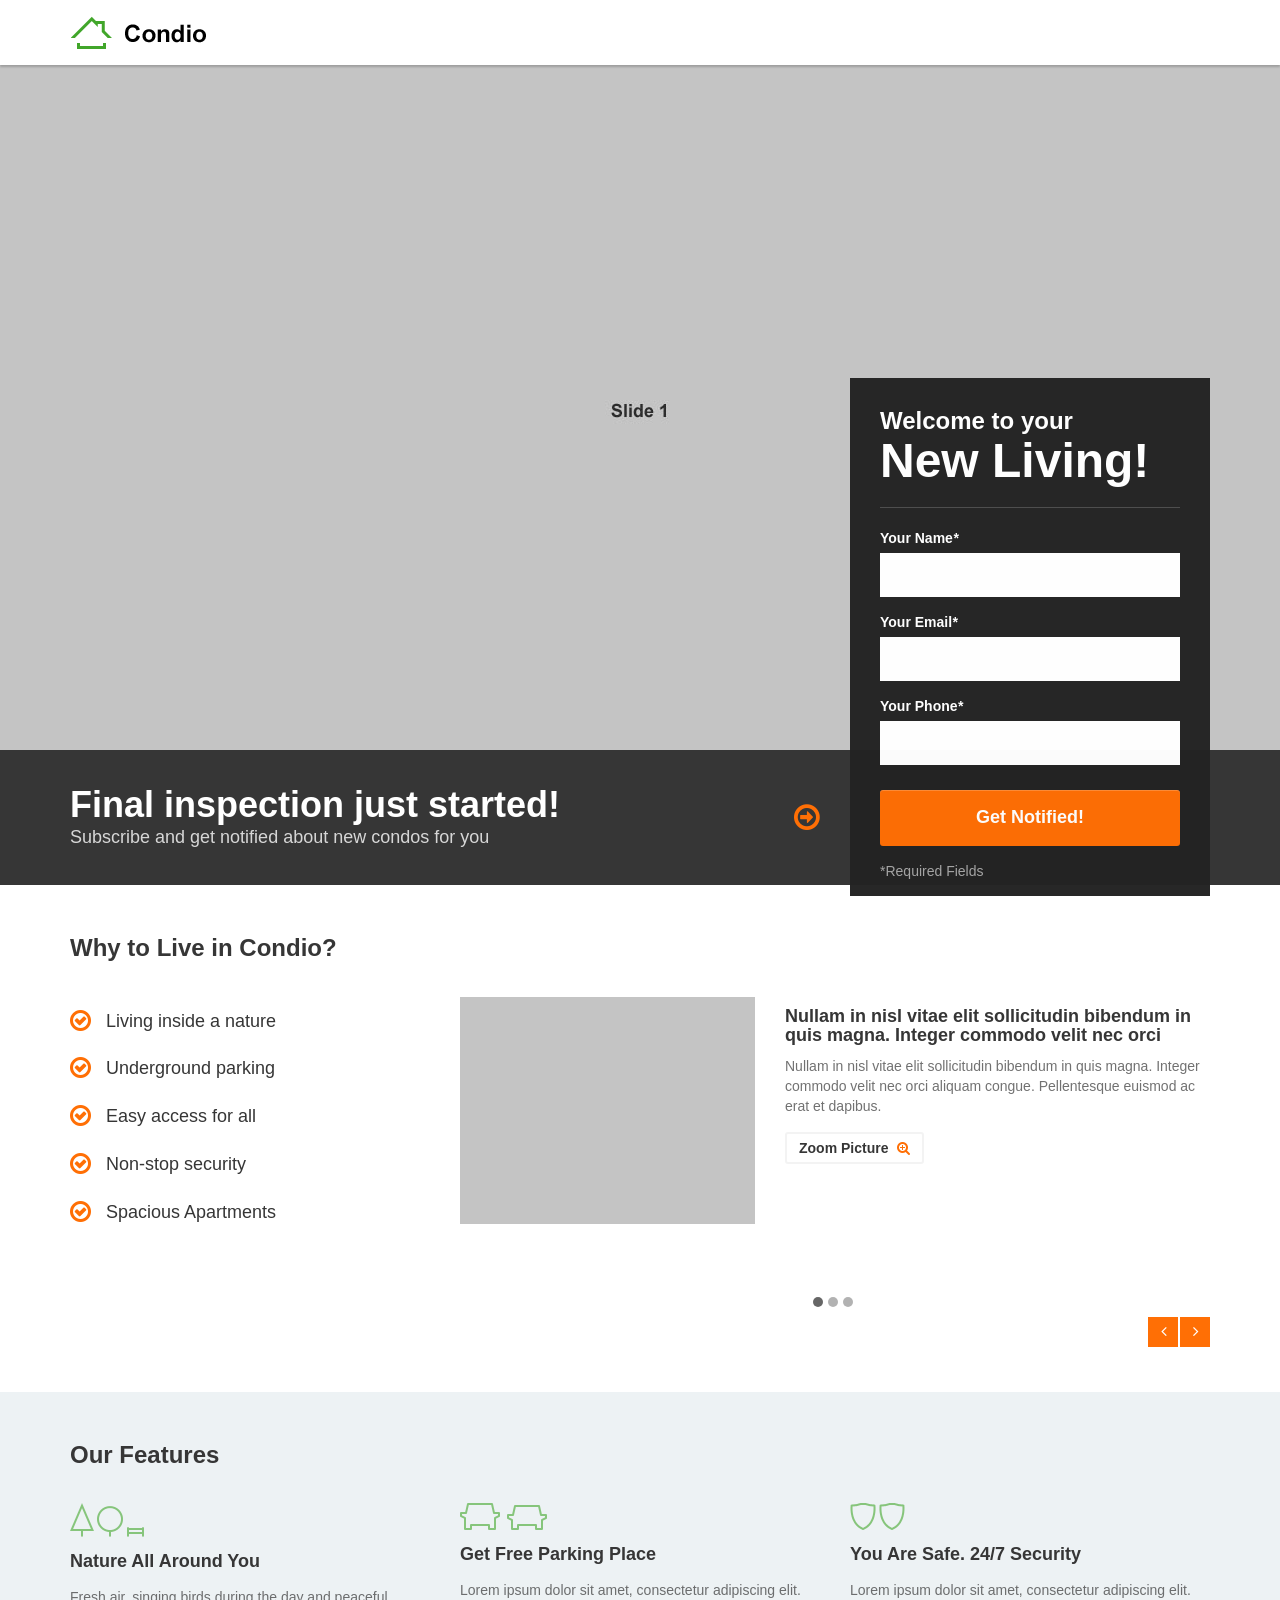
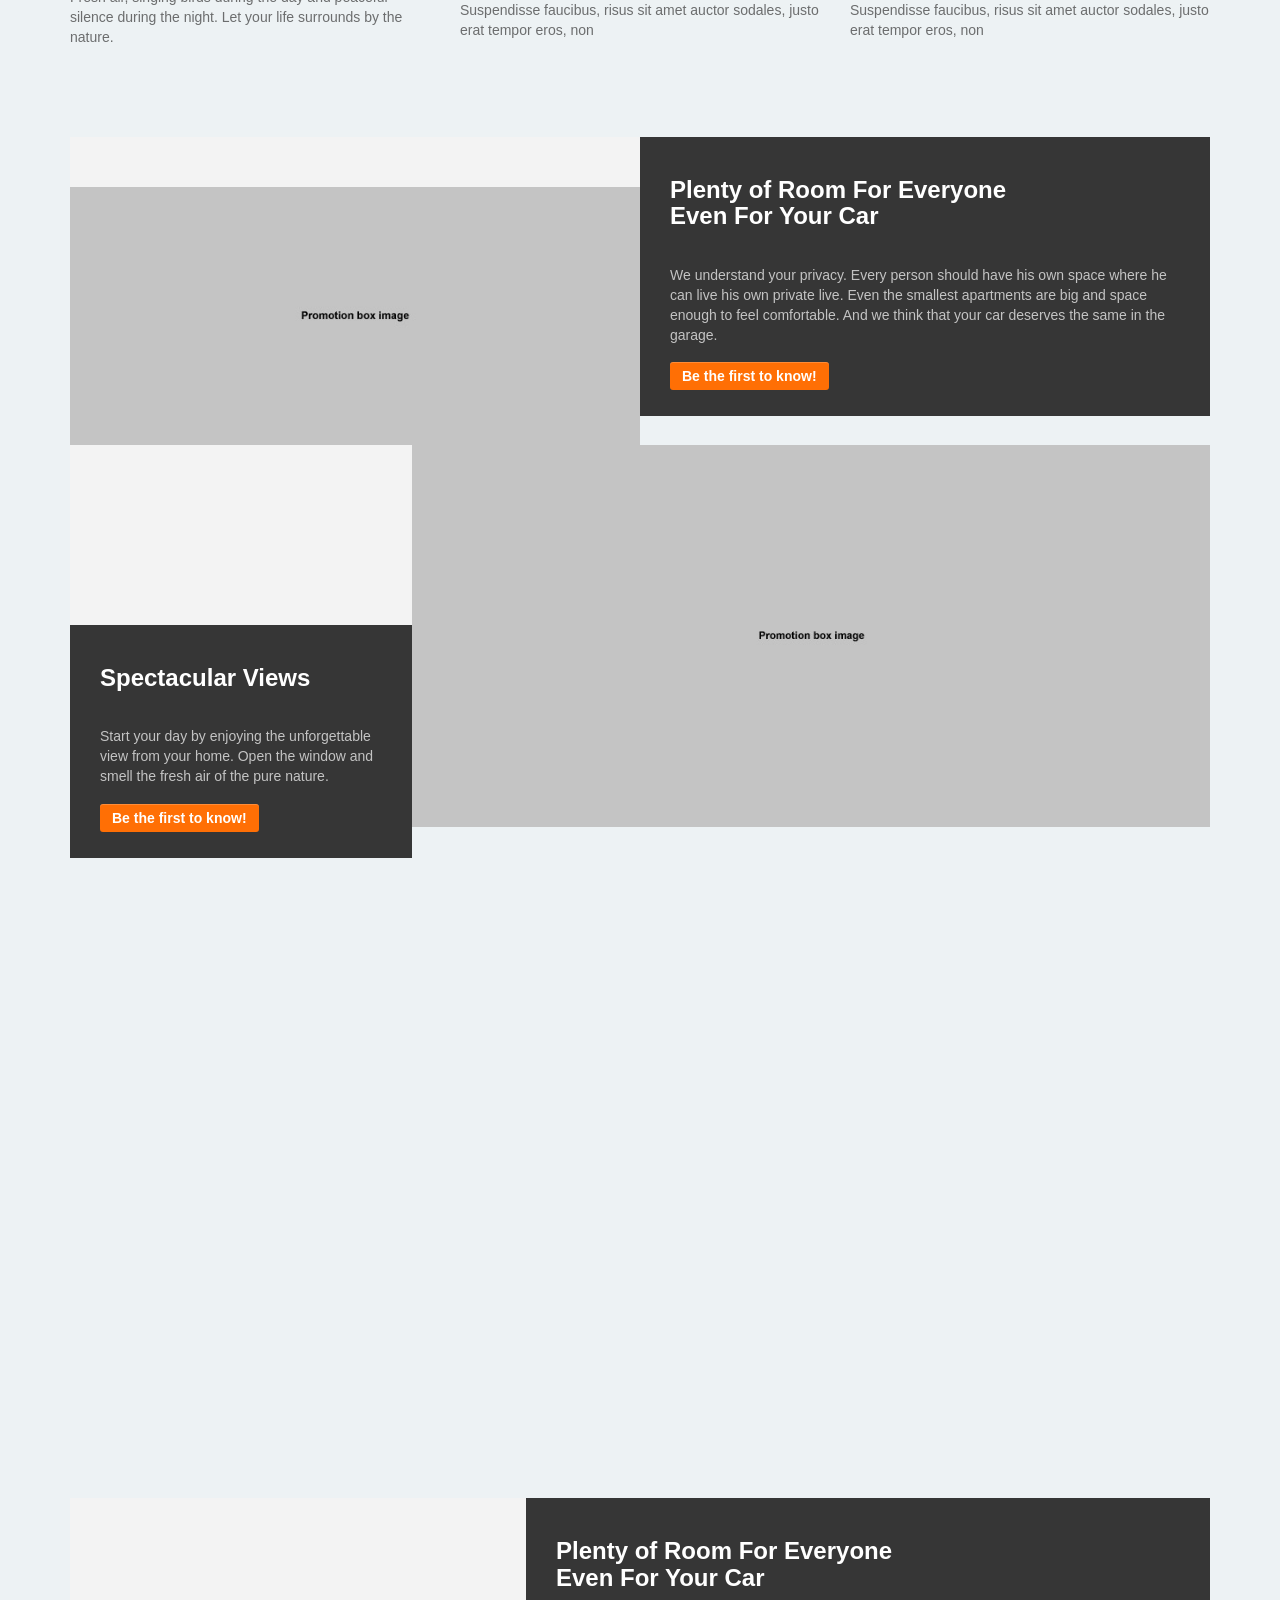
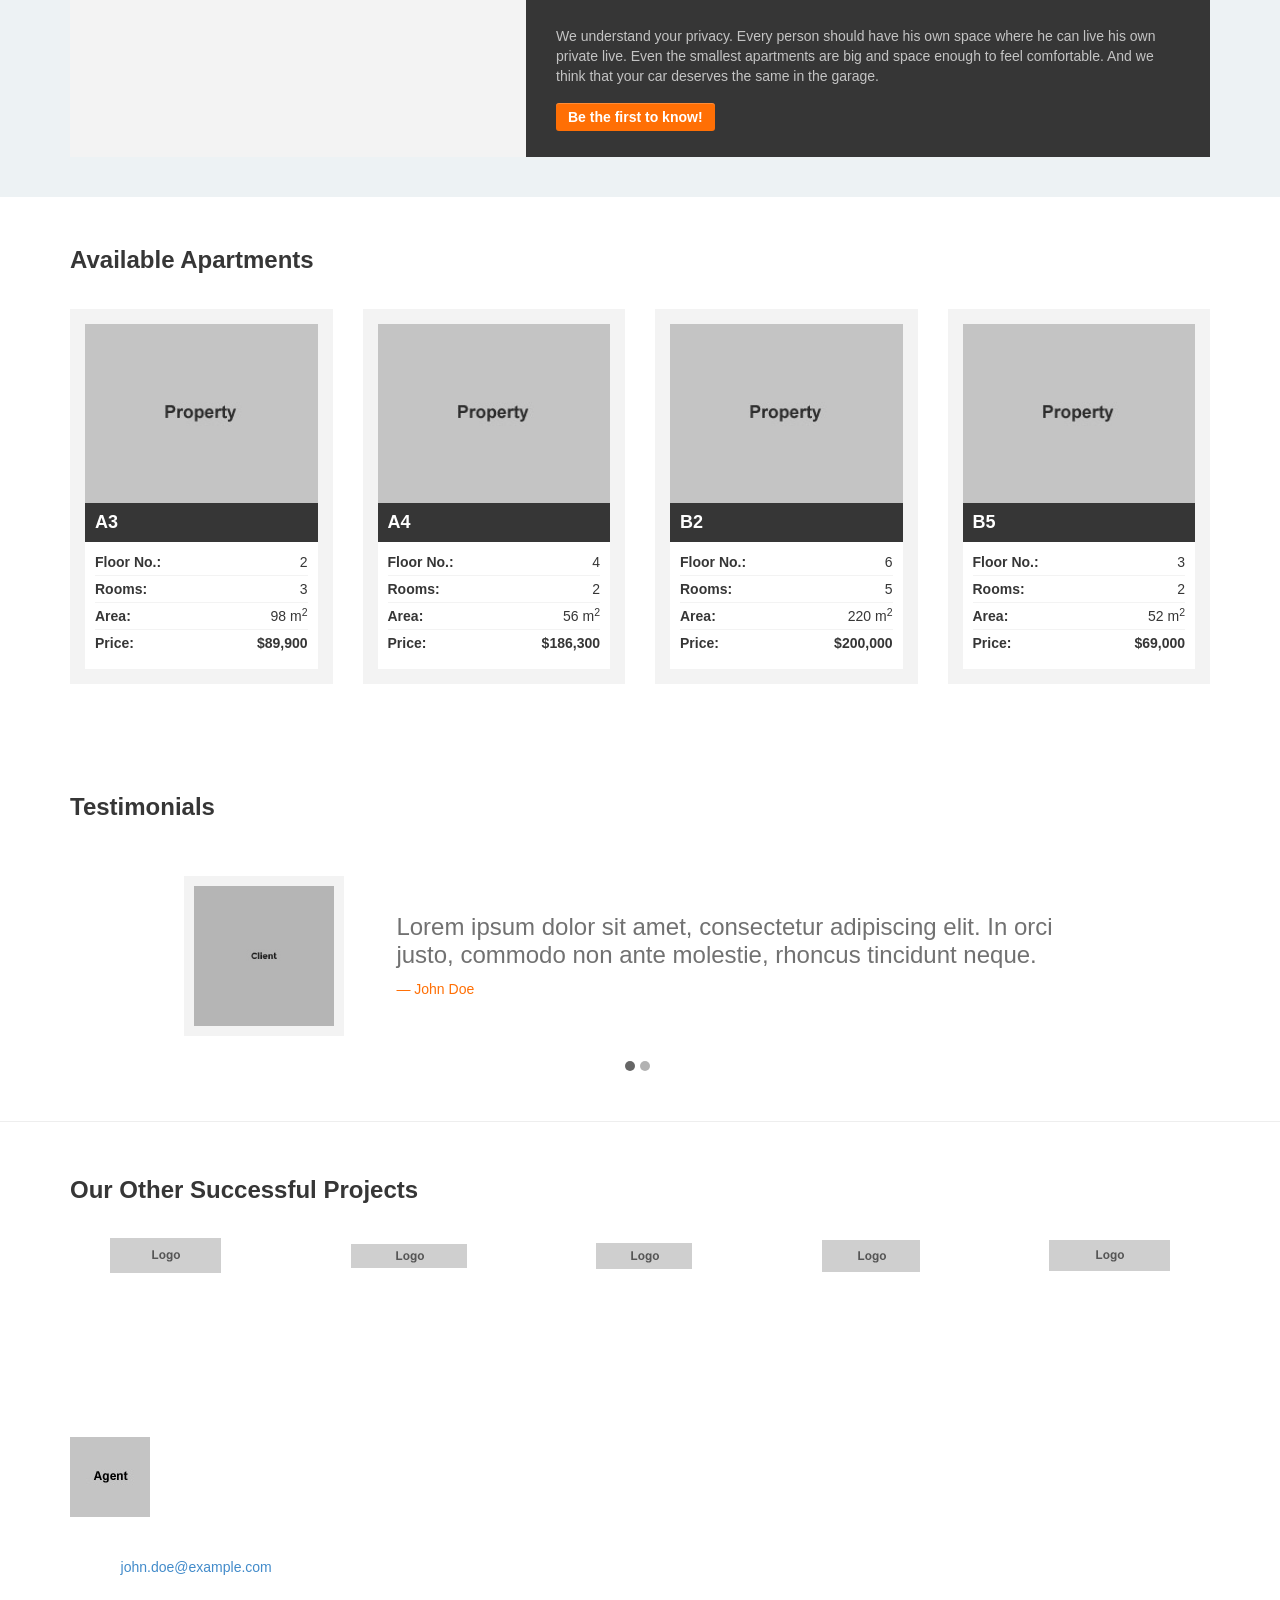
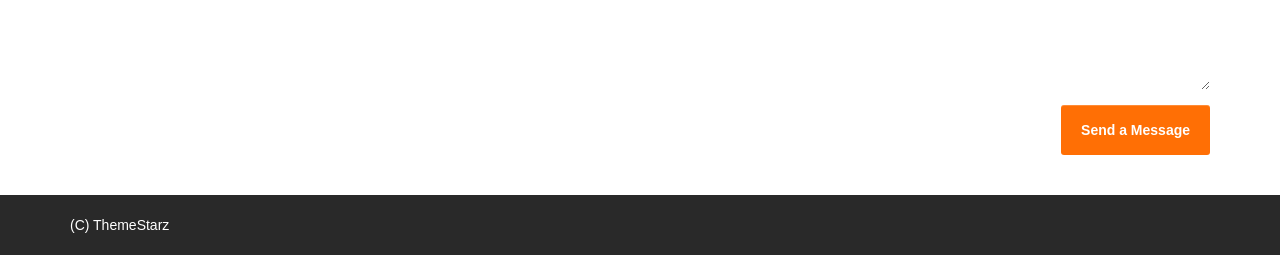
<file: index-parallax.html>
<!DOCTYPE html>

<html lang="en-US">
<head>
    <meta charset="UTF-8"/>
    <meta name="viewport" content="width=device-width, initial-scale=1.0">
    <meta name="author" content="Theme Starz">

    <link href="assets/fonts/font-awesome-4.0.3/css/font-awesome.min.css" rel="stylesheet" type="text/css">
    <link rel="stylesheet" href="assets/bootstrap/css/bootstrap.css" type="text/css">
    <link rel="stylesheet" href="assets/css/owl.carousel.css" type="text/css">
    <link rel="stylesheet" href="assets/css/magnific-popup.css" type="text/css">
    <link rel="stylesheet" href="assets/css/flexslider.css" type="text/css">

    <link rel="stylesheet" href="assets/css/style.css" type="text/css">

    <title>Condio - Real Estate HTML Landing Page</title>

</head>

<body data-spy="scroll" data-target=".navigation" data-offset="90">
<!-- Wrapper -->
<section id="home"></section>
<div class="wrapper">
    <div class="navigation ">
        <div class="container">
            <header class="navbar" id="top" role="banner">
                <div class="navbar-header">
                    <button class="navbar-toggle" type="button" data-toggle="collapse" data-target=".bs-navbar-collapse">
                        <span class="sr-only">Toggle navigation</span>
                        <span class="icon-bar"></span>
                        <span class="icon-bar"></span>
                        <span class="icon-bar"></span>
                    </button>
                    <div class="navbar-brand nav" id="brand">
                        <a href="index.html"><img src="assets/img/logo.png" alt="brand"></a>
                    </div>
                </div>
            </header><!-- /.navbar -->
        </div><!-- /.container -->
    </div><!-- /.navigation -->

    <section id="slider">
        <div class="flexslider loading">
            <div id="loading-icon"><i class="fa fa-cog fa-spin"></i></div>
            <ul class="slides">
                <li class="slide slide-has-parallax"><img src="assets/img/slide-01.jpg" class="parallax-bg" alt=""></li>
                <li class="slide slide-has-parallax"><img src="assets/img/slide-02.jpg" class="parallax-bg" alt=""></li>
                <li class="slide slide-has-parallax"><img src="assets/img/slide-03.jpg" class="parallax-bg" alt=""></li>
            </ul><!-- /.slides -->
        </div><!-- /.flexslider -->
        <div class="slider-banner">
            <div class="container">
                <div class="row">
                    <div class="col-md-8 col-sm-8">
                        <div class="title">
                            <h2>Final inspection just started!</h2>
                            <figure class="subtitle">Subscribe and get notified about new condos for you</figure>
                            <i class="fa fa-arrow-circle-o-right"></i>
                        </div><!-- /.title -->
                    </div><!-- /.col-md-8 -->
                    <div class="col-md-4 col-sm-4">
                        <div class="form-slider-wrapper form-has-parallax">
                            <header>
                                <h3>Welcome to your</h3>
                                <h1>New Living!</h1>
                            </header>
                            <hr>
                            <form role="form" id="form-slider">
                                <div class="form-group">
                                    <label for="name">Your Name<em>*</em></label>
                                    <input type="text" class="form-control" id="name" name="name" required>
                                </div><!-- /.form-group -->
                                <div class="form-group">
                                    <label for="email">Your Email<em>*</em></label>
                                    <input type="email" class="form-control" id="email" name="email" required>
                                </div><!-- /.form-group -->
                                <div class="form-group">
                                    <label for="phone">Your Phone<em>*</em></label>
                                    <input type="text" class="form-control" id="phone" name="phone" required>
                                </div><!-- /.form-group -->
                                <div class="form-group">
                                    <div id="form-slider-status"></div>
                                    <button type="submit" id="form-slider-submit" class="btn btn-default">Get Notified!</button>
                                </div><!-- /.form-group -->
                            </form><!-- /#form-slider -->
                            <figure>*Required Fields</figure>
                        </div><!-- /.form-slider-wrapper -->
                    </div><!-- /.col-md-4 -->
                </div><!-- /.row -->
            </div><!-- /.container -->
        </div><!-- /.slider-banner -->
    </section><!-- /#slider -->
    <section id="features" class="block">
        <div class="container">
            <header><h3>Why to Live in Condio?</h3></header>
            <div class="row">
                <div class="col-md-4 col-sm-4">
                    <ul class="features-list">
                        <li>Living inside a nature</li>
                        <li>Underground parking</li>
                        <li>Easy access for all</li>
                        <li>Non-stop security</li>
                        <li>Spacious Apartments</li>
                    </ul><!-- /.features-list -->
                </div><!-- /.col-md-8 -->
                <div class="col-md-8 col-sm-8">
                    <div class="image-carousel">
                        <div class="image-carousel-slide">
                            <div class="row">
                                <div class="col-md-5 col-sm-5">
                                    <a href="assets/img/box-image-02.jpg" class="image-popup">
                                        <img src="assets/img/features-slide-01.jpg" alt="">
                                    </a>
                                </div>
                                <div class="col-md-7 col-sm-7">
                                    <h4>Nullam in nisl vitae elit sollicitudin bibendum in quis magna. Integer commodo velit nec orci</h4>
                                    <p>Nullam in nisl vitae elit sollicitudin bibendum in quis magna. Integer commodo velit nec orci aliquam congue.
                                        Pellentesque euismod ac erat et dapibus.</p>
                                    <a href="assets/img/box-image-02.jpg" class="btn btn-framed image-popup">Zoom Picture <span class="fa fa-search-plus"></span></a>
                                </div>
                            </div><!-- /.row -->
                        </div><!-- /.image-carousel-slide -->
                        <div class="image-carousel-slide">
                            <div class="row">
                                <div class="col-md-5 col-sm-5">
                                    <a href="https://www.youtube.com/watch?v=JH6YY-bzhOA" class="video-popup">
                                        <img src="assets/img/features-slide-02.jpg" alt="">
                                    </a>
                                </div>
                                <div class="col-md-7 col-sm-7">
                                    <h4>Nullam in nisl vitae elit sollicitudin bibendum in quis magna. Integer commodo velit nec orci</h4>
                                    <p>Nullam in nisl vitae elit sollicitudin bibendum in quis magna. Integer commodo velit nec orci aliquam congue.
                                        Pellentesque euismod ac erat et dapibus.</p>
                                    <a href="http://vimeo.com/24506451" class="btn btn-framed video-popup">Play Video <span class="fa fa-search-plus"></span></a>
                                </div>
                            </div><!-- /.row -->
                        </div><!-- /.image-carousel-slide -->
                        <div class="image-carousel-slide">
                            <a href="assets/img/box-image-02.jpg" class="image-popup">
                                <img src="assets/img/features-slide-03.jpg" alt="">
                            </a>
                        </div>
                    </div><!-- /.image-carousel -->
                </div><!-- /.col-md-8 -->
            </div><!-- /.row -->
        </div><!-- /.container -->
    </section><!-- /#features .block -->
    <section id="features-boxes" class="block background-color-grey-light">
        <div class="container">
            <header><h3>Our Features</h3></header>
            <div class="row">
                <div class="col-md-4 col-sm-4">
                    <div class="feature-box">
                        <header>
                            <img src="assets/img/icon-01.png" alt="">
                            <h4>Nature All Around You</h4>
                        </header>
                        <p>Fresh air, singing birds during the day and peaceful silence during the night.
                            Let your life surrounds by the nature.
                        </p>
                    </div><!-- /.feature-box -->
                </div><!-- /.col-md-4 -->
                <div class="col-md-4 col-sm-4">
                    <div class="feature-box">
                        <header>
                            <img src="assets/img/icon-02.png" alt="">
                            <h4>Get Free Parking Place</h4>
                        </header>
                        <p>Lorem ipsum dolor sit amet, consectetur adipiscing elit. Suspendisse faucibus,
                            risus sit amet auctor sodales, justo erat tempor eros, non
                        </p>
                    </div><!-- /.feature-box -->
                </div><!-- /.col-md-4 -->
                <div class="col-md-4 col-sm-4">
                    <div class="feature-box">
                        <header>
                            <img src="assets/img/icon-03.png" alt="">
                            <h4>You Are Safe. 24/7 Security</h4>
                        </header>
                        <p>Lorem ipsum dolor sit amet, consectetur adipiscing elit. Suspendisse faucibus,
                            risus sit amet auctor sodales, justo erat tempor eros, non
                        </p>
                    </div><!-- /.feature-box -->
                </div><!-- /.col-md-4 -->
            </div><!-- /.row -->
        </div><!-- /.container -->
    </section><!-- /#features-boxes .block -->
    <section id="boxes" class="block background-color-grey-light">
        <div class="container">
            <div class="box" data-scroll-reveal="enter top and move 30px">
                <div class="image width-50 pull-left">
                    <img src="assets/img/box-image-01.jpg" class="top-50" alt="">
                </div>
                <div class="description width-50">
                    <div class="description-wrapper">
                        <header><h3>Plenty of Room For Everyone <br> Even For Your Car</h3></header>
                        <p>We understand your privacy. Every person should have his own space where he can live his own private live.
                            Even the smallest apartments are big and space enough to feel comfortable.
                            And we think that your car deserves the same in the garage.</p>
                        <a href="#home" class="btn roll">Be the first to know!</a>
                    </div>
                </div><!-- /.description -->
            </div><!-- /.box -->
            <div class="box" data-scroll-reveal="enter bottom and move 30px">
                <div class="description width-30 pull-left">
                    <div class="description-wrapper top-180">
                        <header><h3>Spectacular Views</h3></header>
                        <p>Start your day by enjoying the unforgettable view from your home.
                            Open the window and smell the fresh air of the pure nature.</p>
                        <a href="#home" class="btn roll">Be the first to know!</a>
                    </div>
                </div><!-- /.description -->
                <div class="image width-70">
                    <img src="assets/img/box-image-02.jpg" alt="">
                </div>
            </div><!-- /.box -->
            <section class="video" data-scroll-reveal="enter left and move 30px">
                <iframe src="//player.vimeo.com/video/34741214?title=0&amp;byline=0&amp;portrait=0&amp;color=ffffff" width="500" height="281" frameborder="0" webkitallowfullscreen mozallowfullscreen allowfullscreen></iframe>
            </section>
            <div class="box with-empty-space" data-scroll-reveal="enter right and move 30px">
                <div class="width-40 pull-left">
                    <div class="empty-space"></div>
                </div>
                <div class="description width-60">
                    <div class="description-wrapper">
                        <header><h3>Plenty of Room For Everyone <br> Even For Your Car</h3></header>
                        <p>We understand your privacy. Every person should have his own space where he can live his own private live.
                            Even the smallest apartments are big and space enough to feel comfortable.
                            And we think that your car deserves the same in the garage.</p>
                        <a href="#home" class="btn roll">Be the first to know!</a>
                    </div>
                </div><!-- /.description -->
            </div><!-- /.box -->
        </div><!-- /.container -->
    </section><!-- /#boxes -->
    <section id="properties" class="block">
        <div class="container">
            <header><h3>Available Apartments</h3></header>
            <div class="row">
                <div class="col-md-3 col-sm-3">
                    <div class="property-wrapper" data-scroll-reveal="enter bottom and move 30px">
                        <div class="property">
                            <a href="assets/img/box-image-02.jpg" class="image-popup">
                                <div class="image-wrapper">
                                    <img src="assets/img/property-01.jpg" alt="">
                                </div>
                            </a>
                            <header><h4>A3</h4></header>
                            <div class="description">
                                <dl>
                                    <dt>Floor No.:</dt>
                                    <dd>2</dd>
                                    <dt>Rooms:</dt>
                                    <dd>3</dd>
                                    <dt>Area:</dt>
                                    <dd>98 m<sup>2</sup></dd>
                                    <dt>Price:</dt>
                                    <dd><strong>$89,900</strong></dd>
                                </dl>
                            </div><!-- /.description -->
                        </div><!-- /.property -->
                    </div><!-- /.property-wrapper -->
                </div><!-- /.col-md-3 -->
                <div class="col-md-3 col-sm-3">
                    <div class="property-wrapper" data-scroll-reveal="enter bottom and move 30px after 0.1s">
                        <div class="property">
                            <a href="assets/img/box-image-02.jpg" class="image-popup">
                                <div class="image-wrapper">
                                    <img src="assets/img/property-02.jpg" alt="">
                                </div>
                            </a>
                            <header><h4>A4</h4></header>
                            <div class="description">
                                <dl>
                                    <dt>Floor No.:</dt>
                                    <dd>4</dd>
                                    <dt>Rooms:</dt>
                                    <dd>2</dd>
                                    <dt>Area:</dt>
                                    <dd>56 m<sup>2</sup></dd>
                                    <dt>Price:</dt>
                                    <dd><strong>$186,300</strong></dd>
                                </dl>
                            </div><!-- /.description -->
                        </div><!-- /.property -->
                    </div><!-- /.property-wrapper -->
                </div><!-- /.col-md-3 -->
                <div class="col-md-3 col-sm-3">
                    <div class="property-wrapper" data-scroll-reveal="enter bottom and move 30px after 0.2s">
                        <div class="property">
                            <a href="assets/img/box-image-02.jpg" class="image-popup">
                                <div class="image-wrapper">
                                    <img src="assets/img/property-03.jpg" alt="">
                                </div>
                            </a>
                            <header><h4>B2</h4></header>
                            <div class="description">
                                <dl>
                                    <dt>Floor No.:</dt>
                                    <dd>6</dd>
                                    <dt>Rooms:</dt>
                                    <dd>5</dd>
                                    <dt>Area:</dt>
                                    <dd>220 m<sup>2</sup></dd>
                                    <dt>Price:</dt>
                                    <dd><strong>$200,000</strong></dd>
                                </dl>
                            </div><!-- /.description -->
                        </div><!-- /.property -->
                    </div><!-- /.property-wrapper -->
                </div><!-- /.col-md-3 -->
                <div class="col-md-3 col-sm-3">
                    <div class="property-wrapper" data-scroll-reveal="enter bottom and move 30px after 0.3s">
                        <div class="property">
                            <a href="assets/img/box-image-02.jpg" class="image-popup">
                                <div class="image-wrapper">
                                    <img src="assets/img/property-04.jpg" alt="">
                                </div>
                            </a>
                            <header><h4>B5</h4></header>
                            <div class="description">
                                <dl>
                                    <dt>Floor No.:</dt>
                                    <dd>3</dd>
                                    <dt>Rooms:</dt>
                                    <dd>2</dd>
                                    <dt>Area:</dt>
                                    <dd>52 m<sup>2</sup></dd>
                                    <dt>Price:</dt>
                                    <dd><strong>$69,000</strong></dd>
                                </dl>
                            </div><!-- /.description -->
                        </div><!-- /.property -->
                    </div><!-- /.property-wrapper -->
                </div><!-- /.col-md-3 -->
            </div><!-- /.row -->
        </div><!-- /.container -->
    </section><!-- /#properties -->
    <section id="testimonials" class="block" data-scroll-reveal="enter left and move 30px">
        <div class="container">
            <header class="section-title"><h3>Testimonials</h3></header>
            <div class="owl-carousel testimonials-carousel">
                <blockquote class="testimonial">
                    <figure>
                        <div class="image">
                            <img alt="" src="assets/img/client-01.jpg">
                        </div>
                    </figure>
                    <aside class="cite">
                        <p>Lorem ipsum dolor sit amet, consectetur adipiscing elit. In orci justo, commodo non ante molestie, rhoncus tincidunt neque.</p>
                        <footer>John Doe</footer>
                    </aside>
                </blockquote>
                <blockquote class="testimonial">
                    <figure>
                        <div class="image">
                            <img alt="" src="assets/img/client-02.jpg">
                        </div>
                    </figure>
                    <aside class="cite">
                        <p>Fusce risus metus, placerat in consectetur eu, porttitor a est sed sed dolor lorem cras adipiscing</p>
                        <footer>Natalie Jenkins</footer>
                    </aside>
                </blockquote>
            </div><!-- /.testimonials-carousel -->
        </div><!-- /.container -->
    </section><!-- /#testimonials -->
    <hr>
    <section id="logos" class="block">
        <div class="container">
            <header><h3>Our Other Successful Projects</h3></header>
            <div class="logos">
                <div class="logo"><a href=""><img src="assets/img/logo-partner-01.png" alt=""></a></div>
                <div class="logo"><a href=""><img src="assets/img/logo-partner-02.png" alt=""></a></div>
                <div class="logo"><a href=""><img src="assets/img/logo-partner-03.png" alt=""></a></div>
                <div class="logo"><a href=""><img src="assets/img/logo-partner-04.png" alt=""></a></div>
                <div class="logo"><a href=""><img src="assets/img/logo-partner-05.png" alt=""></a></div>
            </div><!-- /.logos -->
        </div><!-- /.container -->
    </section><!-- /#logos -->
    <section id="contact" class="block background-color-grey-dark has-dark-background">
        <div class="container">
            <div class="row">
                <div class="col-md-4 col-sm-4">
                    <header><h3>Our Agent</h3></header>
                    <section class="agent">
                        <div class="agent-id">
                            <img src="assets/img/agent.jpg">
                            <div class="agent-wrapper">
                                <h4>John Doe</h4>
                                <p>Aliquam sit amet augue non arcu mollis suscipit. Quisque scelerisque</p>
                            </div>
                        </div>
                        <div class="agent-contact">
                            <div><strong>Phone:</strong> (123) 456 789 000</div>
                            <div><strong>E-mail:</strong> <a href="#">john.doe@example.com</a></div>
                            <div><strong>Skype:</strong> John Doe</div>
                        </div>
                    </section>
                </div>
                <div class="col-md-8 col-sm-8">
                    <header><h3>Contact Form</h3></header>
                    <form role="form" id="form-contact" method="post" action="">
                        <div class="row">
                            <div class="col-md-6 col-sm-6">
                                <div class="form-group">
                                    <label for="contact-form-name">Your Name<em>*</em></label>
                                    <input type="text" class="form-control" id="contact-form-name" name="contact-form-name" required>
                                </div><!-- /.form-group -->
                            </div><!-- /.col-md-6 -->
                            <div class="col-md-6 col-sm-6">
                                <div class="form-group">
                                    <label for="contact-form-email">Your Email<em>*</em></label>
                                    <input type="email" class="form-control" id="contact-form-email" name="contact-form-email" required>
                                </div><!-- /.form-group -->
                            </div><!-- /.col-md-6 -->
                        </div><!-- /.row -->
                        <div class="row">
                            <div class="col-md-12 col-sm-12">
                                <div class="form-group">
                                    <label for="contact-form-message">Your Message<em>*</em></label>
                                    <textarea class="form-control" id="contact-form-message" rows="6" name="contact-form-message" required></textarea>
                                </div><!-- /.form-group -->
                            </div><!-- /.col-md-12 -->
                        </div><!-- /.row -->
                        <div class="form-group">
                            <button type="submit" class="btn pull-right btn-large" id="form-contact-submit">Send a Message</button>
                        </div><!-- /.form-group -->
                        <div id="form-status"></div>
                    </form><!-- /#form-contact -->
                </div>
            </div>
        </div>
    </section>
    <footer id="footer">
        <div class="container">
            <figure>(C) ThemeStarz</figure>
        </div>
    </footer>
</div>
<!-- end Wrapper -->
<script type="text/javascript" src="assets/js/jquery-2.1.0.min.js"></script>
<script type="text/javascript" src="assets/js/jquery-migrate-1.2.1.min.js"></script>
<script type="text/javascript" src="assets/bootstrap/js/bootstrap.min.js"></script>
<script type="text/javascript" src="assets/js/owl.carousel.min.js"></script>
<script type="text/javascript" src="assets/js/jquery.flexslider-min.js"></script>
<script type="text/javascript" src="assets/js/jquery.validate.min.js"></script>
<script type="text/javascript" src="assets/js/retina-1.1.0.min.js"></script>
<script type="text/javascript" src="assets/js/jquery.magnific-popup.min.js"></script>
<script type="text/javascript" src="assets/js/jquery.fitvids.js"></script>
<script type="text/javascript" src="assets/js/scrollReveal.min.js"></script>
<script type="text/javascript" src="assets/js/smoothscroll.js"></script>

<script type="text/javascript" src="assets/js/custom.js"></script>

</body>
</file>
<file: assets/css/style.css>
ul {
  text-align: left;
}

.home-nav-style {
  padding: inherit;
}

a {
  -moz-transition: 0.2s;
  -o-transition: 0.2s;
  -webkit-transition: 0.2s;
  transition: 0.2s;
  outline: none !important;
}

body {
  background-color: #fff;
  color: #363636;
  font-family: "Arial", sans-serif;
  font-size: 14px;
}

h1 {
  font-size: 48px;
  font-weight: bold;
}

h2 {
  font-size: 36px;
  font-weight: bold;
}

h3 {
  font-size: 24px;
  font-weight: bold;
  margin-bottom: 35px;
  margin-top: 10px;
  position: relative;
}
h3:after {
  background-color: #bcbcbc;
  bottom: -10px;
  height: 2px;
  left: 0;
  width: 15px;
  position: absolute;
  z-index: 0;
}

h4 {
  font-size: 18px;
  font-weight: bold;
}

hr {
  margin: 5px 0;
}

p {
  filter: progid:DXImageTransform.Microsoft.Alpha(Opacity=70);
  opacity: 0.7;
  line-height: 20px;
}

#slider {
  position: relative;
  z-index: 1;
}
#slider .flexslider {
  -moz-box-shadow: none;
  -webkit-box-shadow: none;
  box-shadow: none;
  -moz-border-radius: 0px;
  -webkit-border-radius: 0px;
  border-radius: 0px;
  height: 750px;
  overflow: hidden;
  border: none;
  margin: 0;
  position: relative;
}
#slider .flexslider:hover .flex-direction-nav .flex-next, #slider .flexslider:hover .flex-direction-nav .flex-prev {
  filter: progid:DXImageTransform.Microsoft.Alpha(enabled=false);
  opacity: 1;
}
#slider .flexslider.fixed {
  position: fixed;
}
#slider .flexslider .slides {
  height: 100%;
  list-style: none;
  padding: 0;
}
#slider .flexslider .slides .slide {
  height: 100%;
}
#slider .flexslider .slides .slide video {
  width: 100%;
}
#slider .flexslider .slides .slide img {
  display: block;
}
#slider .flexslider .flex-direction-nav {
  list-style: none;
  height: 100%;
  width: 100%;
  top: 0;
}
#slider .flexslider .flex-direction-nav .flex-next, #slider .flexslider .flex-direction-nav .flex-prev {
  -moz-transition: 0.4s;
  -o-transition: 0.4s;
  -webkit-transition: 0.4s;
  transition: 0.4s;
  filter: progid:DXImageTransform.Microsoft.Alpha(Opacity=0);
  opacity: 0;
  background-color: transparent;
  height: 50px;
  width: 50px;
  position: absolute;
  z-index: 10;
  bottom: 0;
  top: 0;
  margin: auto;
}
#slider .flexslider .flex-direction-nav .flex-next:hover, #slider .flexslider .flex-direction-nav .flex-prev:hover {
  background-color: rgba(0, 0, 0, 0.3);
}
#slider .flexslider .flex-direction-nav .flex-next:before, #slider .flexslider .flex-direction-nav .flex-prev:before {
  display: none;
}
#slider .flexslider .flex-direction-nav .flex-next:after, #slider .flexslider .flex-direction-nav .flex-prev:after {
  text-shadow: none;
  -webkit-font-smoothing: antialiased;
  font-family: 'fontawesome';
  speak: none;
  font-weight: normal;
  font-variant: normal;
  line-height: 1;
  text-transform: none;
  color: #fff;
  font-size: 48px;
  position: absolute;
  right: 15px;
  top: 0px;
  z-index: 2;
}
#slider .flexslider .flex-direction-nav .flex-next {
  right: 10px;
}
#slider .flexslider .flex-direction-nav .flex-next:after {
  content: "\f105";
}
#slider .flexslider .flex-direction-nav .flex-prev {
  left: 10px;
}
#slider .flexslider .flex-direction-nav .flex-prev:after {
  content: "\f104";
  right: 16px;
}

.background-color-grey-light {
  background-color: #EDF2F4;
}

.background-color-blue {
  background-color: #3781C6;
}

.background-color-dark-grey {
  background-color: #2B2D42;
}

.has-dark-background {
  color: #fff;
}

.navigation-hide {
  filter: progid:DXImageTransform.Microsoft.Alpha(Opacity=0);
  opacity: 0;
  -moz-transition: 0.4s;
  -o-transition: 0.4s;
  -webkit-transition: 0.4s;
  transition: 0.4s;
}

.navigation-show {
  filter: progid:DXImageTransform.Microsoft.Alpha(enabled=false);
  opacity: 1;
  -moz-transition: 0.4s;
  -o-transition: 0.4s;
  -webkit-transition: 0.4s;
  transition: 0.4s;
}

.width-10 {
  width: 10%;
}

.width-20 {
  width: 20%;
}

.width-30 {
  width: 30%;
}

.width-40 {
  width: 40%;
}

.width-50 {
  width: 50%;
}

.width-60 {
  width: 60%;
}

.width-70 {
  width: 70%;
}

.width-80 {
  width: 80%;
}

.width-90 {
  width: 90%;
}

.width-100 {
  width: 100%;
}

.top-0 {
  margin-top: 0;
  background-color: #f3f3f3;
  position: relative;
}

.top-10 {
  margin-top: 10px;
  background-color: #f3f3f3;
  position: relative;
}

.top-20 {
  margin-top: 20px;
  background-color: #f3f3f3;
  position: relative;
}

.top-30 {
  margin-top: 30px;
  background-color: #f3f3f3;
  position: relative;
}

.top-40 {
  margin-top: 40px;
  background-color: #f3f3f3;
  position: relative;
}

.top-50 {
  margin-top: 50px;
  background-color: #f3f3f3;
  position: relative;
}

.top-60 {
  margin-top: 60px;
  background-color: #f3f3f3;
  position: relative;
}

.top-70 {
  margin-top: 70px;
  background-color: #f3f3f3;
  position: relative;
}

.top-80 {
  margin-top: 80px;
  background-color: #f3f3f3;
  position: relative;
}

.top-90 {
  margin-top: 90px;
  background-color: #f3f3f3;
  position: relative;
}

.top-100 {
  margin-top: 100px;
  background-color: #f3f3f3;
  position: relative;
}

.top-110 {
  margin-top: 110px;
  background-color: #f3f3f3;
  position: relative;
}

.top-120 {
  margin-top: 120px;
  background-color: #f3f3f3;
  position: relative;
}

.top-130 {
  margin-top: 130px;
  background-color: #f3f3f3;
  position: relative;
}

.top-140 {
  margin-top: 140px;
  background-color: #f3f3f3;
  position: relative;
}

.top-150 {
  margin-top: 150px;
  background-color: #f3f3f3;
  position: relative;
}

.top-160 {
  margin-top: 160px;
  background-color: #f3f3f3;
  position: relative;
}

.top-170 {
  margin-top: 170px;
  background-color: #f3f3f3;
  position: relative;
}

.top-180 {
  margin-top: 180px;
  background-color: #f3f3f3;
  position: relative;
}

.top-190 {
  margin-top: 190px;
  background-color: #f3f3f3;
  position: relative;
}

.top-200 {
  margin-top: 200px;
  background-color: #f3f3f3;
  position: relative;
}

/****
  A
****/
.agent .agent-id {
  display: table;
  margin-bottom: 20px;
}
.agent .agent-id h4 {
  margin-top: 0;
}
.agent .agent-id img {
  float: left;
}
.agent .agent-id .agent-wrapper {
  padding-left: 100px;
}

/****
  B
****/
.block {
  padding: 40px 0;
}

.box {
  display: table;
}
.box .empty-space {
  background-color: #f3f3f3;
}
.box .image {
  background-color: #f3f3f3;
  display: inline-block;
}
.box .image img {
  max-width: 100%;
}
.box .description {
  display: inline-block;
  background-color: #f3f3f3;
}
.box .description .description-wrapper {
  background-color: #363636;
  color: #fff;
  display: inline-block;
  padding: 30px;
}
.box .description .description-wrapper h3:after {
  display: none;
}
.box .description .description-wrapper p {
  margin-bottom: 20px;
}

#count-down {
  position: absolute;
  top: 0px;
  left: 0px;
  z-index: 3;
  margin: auto;
  height: 480px;
  bottom: 0px;
  right: 0px;
  text-align: center;
}
#count-down .background {
  background-color: #eb6300;
}
#count-down h2 {
  color: #fff;
  margin-bottom: 60px;
}
#count-down h2:after {
  display: none;
}
#count-down h3 {
  color: #fff;
  margin-top: 20px;
}
#count-down h3:after {
  display: none;
}

.count-down > div {
  display: block !important;
  height: 100% !important;
  width: 100% !important;
  position: relative !important;
  margin-bottom: 30px !important;
}
.count-down > div canvas {
  width: 100% !important;
}
.count-down > div input {
  bottom: 0 !important;
  font-family: inherit !important;
  color: #fff !important;
  font-size: 60px !important;
  font-weight: normal !important;
  left: 0 !important;
  right: 0 !important;
  top: -85px !important;
  margin: auto !important;
  margin: auto !important;
}

/****
  D
****/
.disable-submit-button {
  filter: progid:DXImageTransform.Microsoft.Alpha(Opacity=0);
  opacity: 0;
  pointer-events: none;
  cursor: default;
}

/****
  N
****/
.navigation {
  -moz-box-shadow: 0px 2px 2px rgba(0, 0, 0, 0.2);
  -webkit-box-shadow: 0px 2px 2px rgba(0, 0, 0, 0.2);
  box-shadow: 0px 2px 2px rgba(0, 0, 0, 0.2);
  background-color: #fff;
  position: absolute;
  width: 100%;
  z-index: 99;
}
.navigation.fixed {
  position: fixed;
  width: 100%;
}
.navigation .navbar-collapse {
  padding-right: 0;
}
.navigation .navbar {
  margin-bottom: 0;
  min-height: inherit;
  padding: 15px 0;
}
.navigation .navbar .navbar-brand {
  height: inherit;
  line-height: 0;
  padding: 0;
}
.navigation .navbar .navbar-nav li.active a {
  color: #ff6f05;
}
.navigation .navbar .navbar-nav li a {
  color: #363636;
  line-height: 0;
  margin: 0;
}
.navigation .navbar .navbar-nav li a:hover {
  background-color: transparent;
  color: #ff6f05;
}
.navigation .navbar .navbar-nav li a:active, .navigation .navbar .navbar-nav li a:focus {
  background-color: transparent;
}

/****
  F
****/
.feature-box h4 {
  margin: 15px 0;
}

.features-list {
  padding-left: 0;
}
.features-list li {
  font-size: 18px;
  list-style: none;
  padding: 10px 0;
}
.features-list li:before {
  text-shadow: none;
  -webkit-font-smoothing: antialiased;
  font-family: 'fontawesome';
  speak: none;
  font-weight: normal;
  font-variant: normal;
  line-height: 1;
  text-transform: none;
  color: #ff6f05;
  content: "\f05d";
  font-size: 24px;
  margin-right: 15px;
  position: relative;
  top: 2px;
}

#footer {
  background-color: #292929;
  color: #fff;
  padding: 20px 0;
}

#form-slider-status {
  position: absolute;
  text-align: center;
  width: 100%;
  padding: 20px 0;
}

/****
  I
****/
.image-carousel {
  height: auto;
  overflow: hidden;
  padding-bottom: 40px;
}
.image-carousel img {
  max-width: 100%;
}
.image-carousel p {
  margin-bottom: 20px;
}
.image-carousel .image-carousel-slide .image-carousel-slide-wrapper {
  display: table;
}
.image-carousel .image-carousel-slide .image-carousel-slide-wrapper .inner {
  display: table-cell;
  vertical-align: middle;
}
.image-carousel .owl-buttons {
  bottom: 0px;
  position: absolute;
  right: 0px;
}
.image-carousel .owl-buttons .owl-prev, .image-carousel .owl-buttons .owl-next {
  -moz-transition: 0.3s;
  -o-transition: 0.3s;
  -webkit-transition: 0.3s;
  transition: 0.3s;
  background-color: #ff6f05;
  display: inline-block;
  height: 30px;
  width: 30px;
  position: relative;
}
.image-carousel .owl-buttons .owl-prev:after, .image-carousel .owl-buttons .owl-next:after {
  text-shadow: none;
  -webkit-font-smoothing: antialiased;
  font-family: 'fontawesome';
  speak: none;
  font-weight: normal;
  font-variant: normal;
  line-height: 1;
  text-transform: none;
  color: #fff;
  display: inline-block;
  font-size: 16px;
  position: absolute;
  padding: 7px 13px;
}
.image-carousel .owl-buttons .owl-prev:hover, .image-carousel .owl-buttons .owl-next:hover {
  background-color: #f56800;
}
.image-carousel .owl-buttons .owl-next {
  margin-left: 2px;
}
.image-carousel .owl-buttons .owl-next:after {
  content: "\f105";
}
.image-carousel .owl-buttons .owl-prev:after {
  content: "\f104";
}

.infobox-wrapper > img {
  filter: progid:DXImageTransform.Microsoft.Alpha(Opacity=50);
  opacity: 0.5;
  -moz-transition: 0.4s;
  -o-transition: 0.4s;
  -webkit-transition: 0.4s;
  transition: 0.4s;
  position: absolute !important;
  right: 10px;
  top: 10px;
  z-index: 2;
}
.infobox-wrapper > img:hover {
  filter: progid:DXImageTransform.Microsoft.Alpha(enabled=false);
  opacity: 1;
}
.infobox-wrapper .infobox-inner {
  -moz-box-shadow: 0px 2px 2px rgba(0, 0, 0, 0.2);
  -webkit-box-shadow: 0px 2px 2px rgba(0, 0, 0, 0.2);
  box-shadow: 0px 2px 2px rgba(0, 0, 0, 0.2);
  border: 10px solid #f3f3f3;
  font-size: 12px;
  position: relative;
  margin-bottom: 60px;
}
.infobox-wrapper .infobox-inner:after {
  width: 0px;
  height: 0px;
  border-style: solid;
  border-width: 6px 6px 0 6px;
  border-color: #f3f3f3 transparent transparent transparent;
  position: absolute;
  left: 103px;
  content: "";
  bottom: -16px;
}
.infobox-wrapper .infobox-inner .infobox-image {
  width: 220px;
  height: auto;
  overflow: hidden;
  position: relative;
}
.infobox-wrapper .infobox-inner .infobox-image:after {
  display: block;
  content: "";
  position: absolute;
  width: 100%;
  height: 100%;
  top: 0;
}
.infobox-wrapper .infobox-inner .infobox-image img {
  width: 100%;
}
.infobox-wrapper .infobox-inner .infobox-image .infobox-price {
  background-color: #363636;
  color: #fff;
  font-size: 14px;
  font-weight: bold;
  padding: 10px;
  position: absolute;
  bottom: 0px;
  z-index: 2;
}
.infobox-wrapper .infobox-inner .infobox-title {
  font-size: 14px;
  font-weight: bold;
}
.infobox-wrapper .infobox-inner .infobox-title a {
  color: ble;
}
.infobox-wrapper .infobox-inner .infobox-description {
  background-color: #fff;
  padding: 8px;
}
.infobox-wrapper .infobox-inner .infobox-location {
  filter: progid:DXImageTransform.Microsoft.Alpha(Opacity=50);
  opacity: 0.5;
  font-size: 12px;
}
.infobox-wrapper .infobox-inner .fa {
  color: #ff6f05;
  float: right;
  font-size: 18px;
  margin-top: 4px;
}

/****
  L
****/
#loading-icon {
  bottom: 0;
  font-size: 30px;
  height: 50px;
  left: 0;
  margin: auto;
  padding-top: 60px;
  position: absolute;
  right: 0;
  top: 0;
  width: 50px;
  z-index: 5;
}

.loading:before {
  background-color: #fff;
  content: "";
  height: 100%;
  left: 0;
  width: 100%;
  position: absolute;
  top: 0;
  z-index: 4;
}

.logos {
  display: block;
  line-height: 0;
  margin-top: 10px;
  padding: 0 30px;
  text-align: justify;
}
.logos:after {
  content: '';
  display: inline-block;
  width: 100%;
}
.logos .logo {
  display: inline-block;
  margin-bottom: 7px;
  position: relative;
}
.logos .logo a {
  -moz-transition: 0.3s;
  -o-transition: 0.3s;
  -webkit-transition: 0.3s;
  transition: 0.3s;
  filter: progid:DXImageTransform.Microsoft.Alpha(Opacity=80);
  opacity: 0.8;
  padding: 10px;
}
.logos .logo a:hover {
  filter: progid:DXImageTransform.Microsoft.Alpha(enabled=false);
  opacity: 1;
}

/****
  M
****/
#map {
  height: 750px;
}

.marker-style img {
  position: absolute !important;
  top: -1px !important;
  bottom: 0px !important;
  right: 0px;
  left: 0px;
  margin: auto !important;
}

.mfp-close:hover, .mfp-close:active, .mfp-close:focus {
  background-color: transparent;
}

/****
  P
****/
.property-wrapper {
  background-color: #f3f3f3;
  margin-bottom: 20px;
  padding: 15px;
}
.property-wrapper .property {
  background-color: #fff;
}
.property-wrapper .property .image-wrapper {
  position: relative;
}
.property-wrapper .property .image-wrapper:after {
  filter: progid:DXImageTransform.Microsoft.Alpha(Opacity=0);
  opacity: 0;
  -moz-transition: 0.4s;
  -o-transition: 0.4s;
  -webkit-transition: 0.4s;
  transition: 0.4s;
  background-color: #363636;
  content: "";
  height: 100%;
  left: 0;
  position: absolute;
  width: 100%;
  top: 0;
}
.property-wrapper .property .image-wrapper:before {
  filter: progid:DXImageTransform.Microsoft.Alpha(Opacity=0);
  opacity: 0;
  -moz-transform: scale(1.2, 1.2);
  -ms-transform: scale(1.2, 1.2);
  -webkit-transform: scale(1.2, 1.2);
  transform: scale(1.2, 1.2);
  -moz-transition: 0.4s;
  -o-transition: 0.4s;
  -webkit-transition: 0.4s;
  transition: 0.4s;
  text-shadow: none;
  -webkit-font-smoothing: antialiased;
  font-family: 'fontawesome';
  speak: none;
  font-weight: normal;
  font-variant: normal;
  line-height: 1;
  text-transform: none;
  content: "\f00e";
  color: #fff;
  font-size: 36px;
  height: 30px;
  position: absolute;
  top: 0;
  left: 0;
  bottom: 0;
  right: 0;
  margin: auto;
  width: 30px;
  z-index: 4;
}
.property-wrapper .property .image-wrapper:hover:after {
  filter: progid:DXImageTransform.Microsoft.Alpha(Opacity=20);
  opacity: 0.2;
}
.property-wrapper .property .image-wrapper:hover:before {
  filter: progid:DXImageTransform.Microsoft.Alpha(Opacity=90);
  opacity: 0.9;
  -moz-transform: scale(1, 1);
  -ms-transform: scale(1, 1);
  -webkit-transform: scale(1, 1);
  transform: scale(1, 1);
}
.property-wrapper .property .image-wrapper img {
  max-width: 100%;
}
.property-wrapper .property header {
  background-color: #363636;
  color: #fff;
  padding: 10px;
}
.property-wrapper .property header h4 {
  margin-bottom: 0;
  margin-top: 0;
}
.property-wrapper .property .description {
  padding: 10px;
}
.property-wrapper .property .description dl {
  margin-bottom: 0;
}
.property-wrapper .property .description dl dt {
  float: left;
}
.property-wrapper .property .description dl dd {
  border-bottom: 1px solid #f3f3f3;
  margin-bottom: 3px;
  padding-bottom: 3px;
  text-align: right;
}
.property-wrapper .property .description dl dd:last-child {
  border: none;
}

/****
  S
****/
.slider-banner {
  background-color: #363636;
  color: #fff;
  padding: 35px 0;
}
.slider-banner .title {
  position: relative;
}
.slider-banner .title h2 {
  margin-bottom: 0px;
  margin-top: 0;
}
.slider-banner .title i {
  color: #ff6f05;
  font-size: 30px;
  position: absolute;
  top: 0;
  bottom: 0;
  margin: auto;
  height: 30px;
  right: 0;
}
.slider-banner .title .subtitle {
  filter: progid:DXImageTransform.Microsoft.Alpha(Opacity=80);
  opacity: 0.8;
}

.subtitle {
  font-size: 18px;
}

/****
  T
****/
blockquote {
  border: none;
  display: table;
  margin-bottom: 0;
  padding: 20px 10%;
  width: 100%;
}
blockquote figure {
  display: table-cell;
  vertical-align: middle;
  width: 20%;
}
blockquote figure .image {
  border: 10px solid #f3f3f3;
  max-width: 160px;
  position: relative;
}
blockquote figure .image img {
  display: block;
  width: 100%;
}
blockquote .cite {
  display: table-cell;
  vertical-align: middle;
  padding-left: 30px;
}
blockquote .cite p {
  font-size: 24px;
  line-height: 28px;
}
blockquote .cite footer {
  color: #ff6f05;
}

.owl-carousel .owl-pagination {
  text-align: center;
}
.owl-carousel .owl-pagination .owl-page {
  -moz-border-radius: 50%;
  -webkit-border-radius: 50%;
  border-radius: 50%;
  -moz-transition: 0.4s;
  -o-transition: 0.4s;
  -webkit-transition: 0.4s;
  transition: 0.4s;
  background-color: rgba(0, 0, 0, 0.3);
  display: inline-block;
  height: 10px;
  margin-right: 5px;
  width: 10px;
}
.owl-carousel .owl-pagination .owl-page:hover {
  background-color: rgba(0, 0, 0, 0.5);
}
.owl-carousel .owl-pagination .owl-page.active {
  background-color: rgba(0, 0, 0, 0.6);
}

/****
  V
****/
.video {
  visibility: hidden;
}
.video iframe {
  margin-bottom: -5px;
}

.btn, button {
  -moz-transition: 0.2s;
  -o-transition: 0.2s;
  -webkit-transition: 0.2s;
  transition: 0.2s;
  -moz-border-radius: 3px;
  -webkit-border-radius: 3px;
  border-radius: 3px;
  -moz-box-shadow: 0px 1px 0px 0px rgba(255, 255, 255, 0.2) inset;
  -webkit-box-shadow: 0px 1px 0px 0px rgba(255, 255, 255, 0.2) inset;
  box-shadow: 0px 1px 0px 0px rgba(255, 255, 255, 0.2) inset;
  background-color: #ff6f05;
  border: none;
  color: #fff;
  font-weight: bold;
  outline: none !important;
}
.btn:hover, .btn:active, .btn:focus, button:hover, button:active, button:focus {
  color: #fff;
  background-color: #f56800;
}
.btn.btn-framed, button.btn-framed {
  background-color: transparent;
  border: 2px solid #f3f3f3;
  color: #363636;
  font-weight: bold;
  text-decoration: none;
}
.btn.btn-framed:hover, button.btn-framed:hover {
  background-color: #f3f3f3;
}
.btn.btn-framed .fa, button.btn-framed .fa {
  color: #ff6f05;
  margin-left: 5px;
}
.btn.btn-large, button.btn-large {
  padding: 15px 20px;
}

.btn-link {
  color: #363636;
  font-weight: bold;
  text-decoration: none;
}

.form-group {
  position: relative;
}

.form-slider-wrapper {
  filter: progid:DXImageTransform.Microsoft.Alpha(Opacity=98);
  opacity: 0.98;
  background-color: #232323;
  bottom: -110px;
  display: table;
  height: auto;
  padding: 30px 30px 15px 30px;
  position: absolute;
  width: 360px;
  z-index: 10;
}
.form-slider-wrapper h1 {
  margin-top: 0;
}
.form-slider-wrapper h3 {
  margin: 0;
}
.form-slider-wrapper h3:after {
  display: none;
}
.form-slider-wrapper hr {
  filter: progid:DXImageTransform.Microsoft.Alpha(Opacity=20);
  opacity: 0.2;
  margin: 20px 0;
}
.form-slider-wrapper .btn {
  font-size: 18px;
  margin-top: 10px;
  padding: 15px;
  width: 100%;
  position: relative;
}
.form-slider-wrapper figure {
  filter: progid:DXImageTransform.Microsoft.Alpha(Opacity=60);
  opacity: 0.6;
}

#form-one-field .form-control {
  -moz-border-radius-topleft: 3px;
  -webkit-border-top-left-radius: 3px;
  border-top-left-radius: 3px;
  -moz-border-radius-bottomleft: 3px;
  -webkit-border-bottom-left-radius: 3px;
  border-bottom-left-radius: 3px;
  font-size: 18px;
  padding: 20px;
}
#form-one-field .btn {
  -moz-border-radius-topleft: 0px;
  -webkit-border-top-left-radius: 0px;
  border-top-left-radius: 0px;
  -moz-border-radius-bottomleft: 0px;
  -webkit-border-bottom-left-radius: 0px;
  border-bottom-left-radius: 0px;
  padding: 21px;
}
#form-one-field.hide .input-group {
  display: none;
}
#form-one-field #form-one-field-status {
  line-height: 60px;
}

form #form-status {
  color: #fff;
  line-height: 45px;
  position: relative;
  top: -10px;
}
form #form-status #valid {
  position: relative;
  top: -10px;
}
form #form-status #valid .icon {
  font-size: 24px;
  margin-right: 10px;
  vertical-align: middle;
}
form #form-status #invalid {
  color: red;
  position: relative;
  top: -10px;
}
form label.error {
  background-color: red;
  bottom: -30px;
  color: #fff;
  font-size: 12px;
  left: 0;
  padding: 5px;
  position: absolute;
  z-index: 2;
}
form label.error:before {
  border-style: solid;
  border-width: 0 3.5px 5px 3.5px;
  border-color: transparent transparent red transparent;
  content: "";
  height: 0px;
  left: 5px;
  position: absolute;
  top: -5px;
  width: 0px;
}

input[type="text"], input[type="email"], input[type="search"], input[type="password"], input[type="number"], textarea, .form-control {
  -moz-border-radius: 0px;
  -webkit-border-radius: 0px;
  border-radius: 0px;
  -moz-box-shadow: none;
  -webkit-box-shadow: none;
  box-shadow: none;
  border: none;
  height: inherit;
  padding: 12px;
}
input[type="text"]:focus, input[type="text"]:active, input[type="email"]:focus, input[type="email"]:active, input[type="search"]:focus, input[type="search"]:active, input[type="password"]:focus, input[type="password"]:active, input[type="number"]:focus, input[type="number"]:active, textarea:focus, textarea:active, .form-control:focus, .form-control:active {
  -moz-box-shadow: none;
  -webkit-box-shadow: none;
  box-shadow: none;
}

@media (min-width: 992px) and (max-width: 1199px) {
  h1 {
    font-size: 36px;
  }

  h2 {
    font-size: 28px;
  }

  h3 {
    font-size: 20px;
  }

  h4 {
    font-size: 16px;
  }

  .form-slider-wrapper {
    width: 293px;
  }

  .box .image img {
    width: 100%;
  }
}
@media (min-width: 768px) and (max-width: 991px) {
  body {
    font-size: 12px;
  }

  input[type="text"], input[type="email"], input[type="search"], input[type="password"], input[type="number"], textarea, .form-control {
    padding: 9px;
  }

  h1 {
    font-size: 30px;
  }

  h2 {
    font-size: 24px;
  }

  h3 {
    font-size: 18px;
    margin-bottom: 25px;
  }

  h4 {
    font-size: 14px;
  }

  p {
    line-height: 18px;
  }

  .box .image img {
    width: 100%;
  }

  .block {
    padding: 30px 0px;
  }

  .form-slider-wrapper {
    width: 220px;
    padding: 20px;
  }

  .features-list li {
    font-size: 16px;
    padding: 6px 0px;
  }

  .property-wrapper {
    padding: 5px;
  }

  .flexslider .slide img {
    width: auto;
    height: auto !important;
    margin-left: -200%;
    position: relative;
    left: 100%;
  }
}
@media (max-width: 767px) {
  blockquote {
    display: block !important;
    padding: 20px 0 !important;
    text-align: center;
  }
  blockquote figure {
    display: inline-block !important;
    margin-bottom: 30px;
    width: 100%;
    text-align: center;
  }
  blockquote figure .image {
    display: inline-block;
  }
  blockquote .cite {
    display: block !important;
    padding-left: 0;
  }

  header {
    text-align: center;
  }
  header h3:after {
    right: 0;
    margin: auto;
  }

  .agent {
    margin-bottom: 60px;
  }

  .box {
    margin-left: -15px;
    margin-right: -15px;
    margin-bottom: 20px;
    text-align: center;
  }
  .box div {
    display: block !important;
    float: none !important;
    width: 100% !important;
  }
  .box div img {
    width: 100% !important;
  }

  #count-down {
    height: inherit;
  }
  #count-down .count-down > div input {
    top: -60px !important;
    left: 15px !important;
  }
  #count-down .count-down .col-sm-3 > div {
    margin-left: 15px;
  }

  .flex-direction-nav {
    bottom: 10px;
    top: inherit !important;
  }

  .flexslider {
    height: auto !important;
  }
  .flexslider .slide img {
    width: 100%;
    height: auto;
    position: inherit;
  }

  .feature-box {
    text-align: center;
    margin-bottom: 50px;
  }

  .form-slider-wrapper {
    bottom: 0;
    position: relative;
    width: 100% !important;
  }

  .has-count-down .flexslider .slide img {
    height: 100%;
    width: initial !important;
  }

  .image-carousel .image-carousel-slide {
    text-align: center;
  }

  .logos {
    text-align: center;
  }
  .logos .logo {
    display: block !important;
    margin-bottom: 20px;
  }

  .navbar-collapse {
    overflow-x: hidden;
    padding-left: 0;
  }
  .navbar-collapse .navbar-nav {
    margin-bottom: 0;
  }
  .navbar-collapse .navbar-nav li a {
    padding: 20px 0;
  }

  .navbar-toggle {
    margin: 0;
  }
  .navbar-toggle:hover, .navbar-toggle:active, .navbar-toggle:focus {
    background-color: transparent;
  }
  .navbar-toggle .icon-bar {
    background-color: #363636;
  }

  .navigation {
    position: relative !important;
  }

  .property img {
    max-width: inherit !important;
    width: 100%;
  }

  .top-0, .top-10, .top-20, .top-30, .top-40, .top-50, .top-60, .top-70, .top-80, .top-90, .top-100, .top-110, .top-120,
  .top-130, .top-140, .top-150, .top-160, .top-170, .top-180, .top-190, .top-200 {
    margin-top: 0 !important;
  }

  .slider-banner .title {
    margin-bottom: 70px;
    text-align: center;
  }
  .slider-banner .title i {
    -moz-transform: rotate(90deg);
    -ms-transform: rotate(90deg);
    -webkit-transform: rotate(90deg);
    transform: rotate(90deg);
    top: inherit !important;
    bottom: -50px;
    left: 0;
  }

  .video .fluid-width-video-wrapper {
    margin-bottom: 20px !important;
  }

  .column-left{ float: left; width: 33%; }
  .column-right{ float: right; width: 33%; }
  .column-center{ display: inline-block; width: 33%; }
}
</file>
